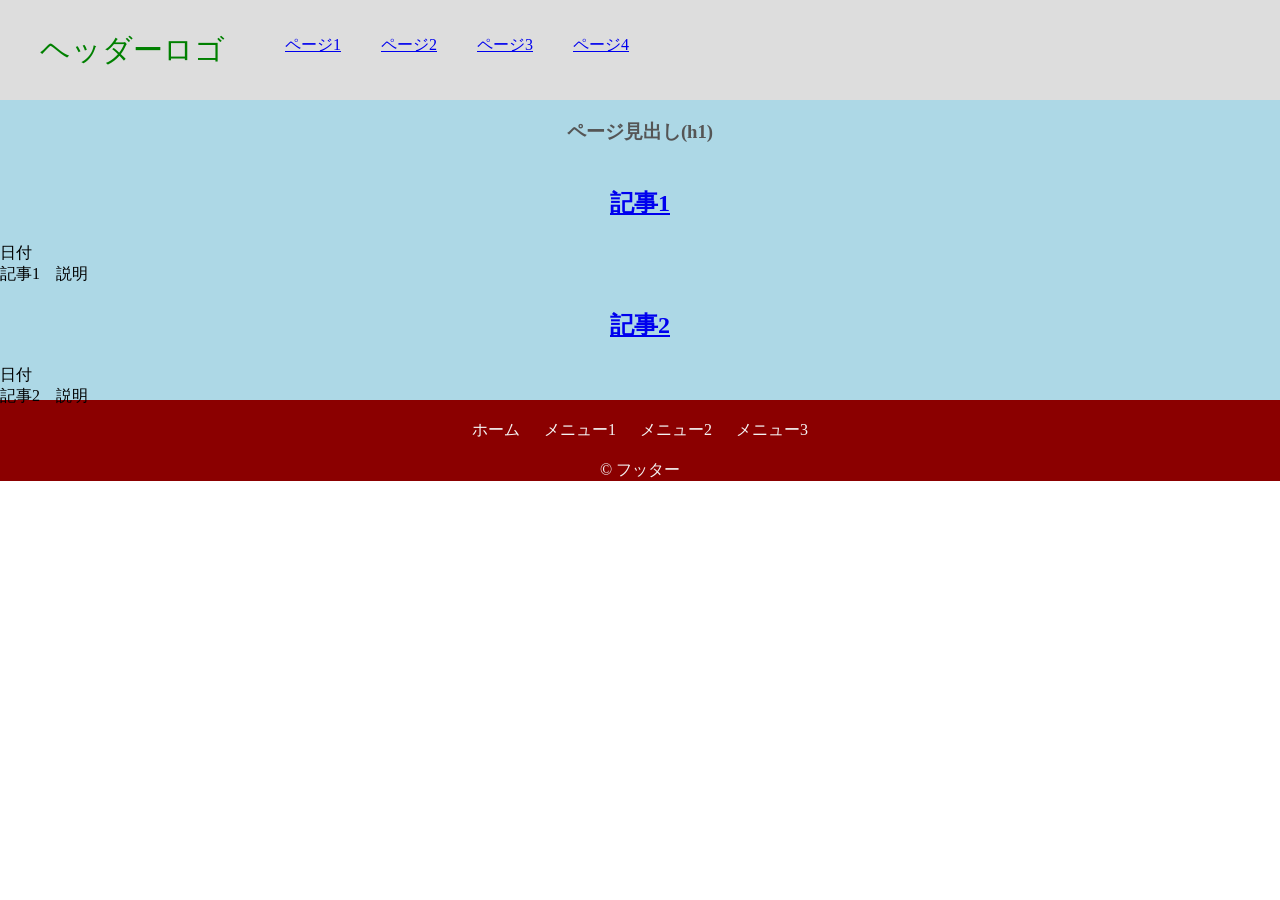
<file: index.html>
<!DOCTYPE html>
<html lang="ja">
<head>
  <meta charset="UTF-8">
  <meta name="viewport" content="width=device-width, initial-scale=1.0">
  <title>ページタイトル</title>
  <link rel="stylesheet" href="assets/style.css">
</head>

<body>
  <header>
    <div class="header-logo">ヘッダーロゴ
    </div>
    <div class="header-list">
      <ul>
        <li class="header02-item"><a href="index.html">ページ1</a></li>
        <li class="header02-item"><a href="index.html">ページ2</a></li>
        <li class="header02-item"><a href="index.html">ページ3</a></li>
        <li class="header02-item"><a href="index.html">ページ4</a></li>
      </ul>
    </div>
  </header>
  

  <main class="main">
    <section class="post-list">
      <article>
        <h1>ページ見出し(h1)</h1>
        <h2><a href="post1.html">記事1</a></h2>
        <p class="date">日付</p>
        <p>記事1　説明</p>
      </article>
      <article>
        <h2><a href="post2.html">記事2</a></h2>
        <p class="date">日付</p>
        <p>記事2　説明</p>
      </article>
    </section>
  </main>

  <footer>
    <div class="footer-menu">
      <ul class="footer-menu-list">
        <li>ホーム</li>
        <li>メニュー1</li>
        <li>メニュー2</li>
        <li>メニュー3</li>
      </ul>
    </div>
    <div class="copyright">
      <p>&copy; フッター</p>
    </div>  
  </footer>
</body>
</html>
</file>
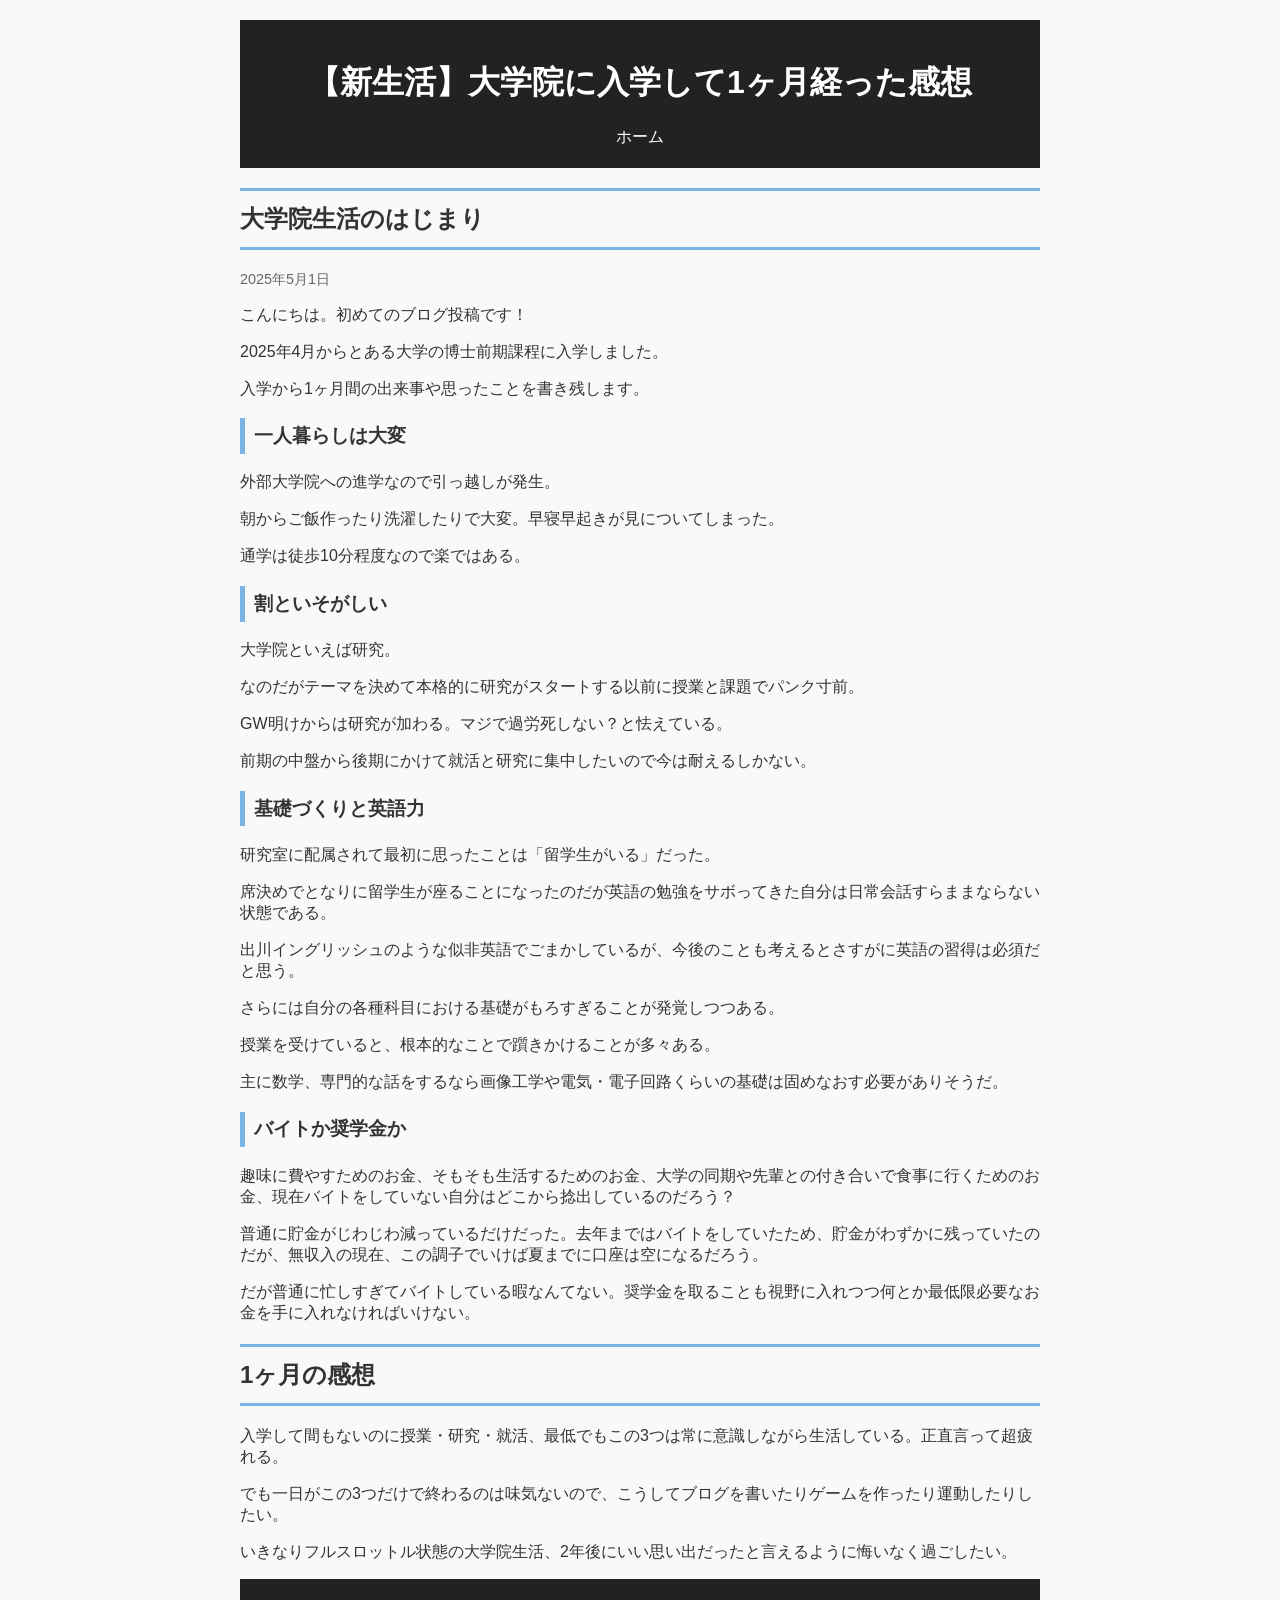
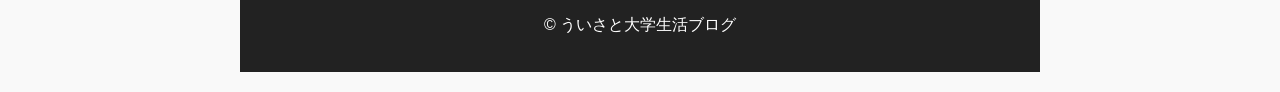
<file: post1.html>
<!DOCTYPE html>
<html lang="ja">
<head>
  <meta charset="UTF-8">
  <title>【新生活】大学院に入学して1ヶ月経った感想</title>
  <link rel="stylesheet" href="assets/style_article.css">
</head>
<body>
  <header>
    <h1>【新生活】大学院に入学して1ヶ月経った感想</h1>
    <nav><a href="index.html">ホーム</a></nav>
  </header>

  <main>
    <article>
      <h2>大学院生活のはじまり</h2>
      <p class="date">2025年5月1日</p>
      <p>こんにちは。初めてのブログ投稿です！</p>
      <p>2025年4月からとある大学の博士前期課程に入学しました。</p>
      <p>入学から1ヶ月間の出来事や思ったことを書き残します。</p>
      
      <h3>一人暮らしは大変</h3>
      <p>外部大学院への進学なので引っ越しが発生。</p>
      <p>朝からご飯作ったり洗濯したりで大変。早寝早起きが見についてしまった。</p>
      <p>通学は徒歩10分程度なので楽ではある。</p>

      <h3>割といそがしい</h3>
      <p>大学院といえば研究。</p>
      <p>なのだがテーマを決めて本格的に研究がスタートする以前に授業と課題でパンク寸前。</p>
      <p>GW明けからは研究が加わる。マジで過労死しない？と怯えている。</p>
      <p>前期の中盤から後期にかけて就活と研究に集中したいので今は耐えるしかない。</p>

      <h3>基礎づくりと英語力</h3>
      <p>研究室に配属されて最初に思ったことは「留学生がいる」だった。</p>
      <p>席決めでとなりに留学生が座ることになったのだが英語の勉強をサボってきた自分は日常会話すらままならない状態である。</p>
      <p>出川イングリッシュのような似非英語でごまかしているが、今後のことも考えるとさすがに英語の習得は必須だと思う。</p>
      <p>さらには自分の各種科目における基礎がもろすぎることが発覚しつつある。</p>
      <p>授業を受けていると、根本的なことで躓きかけることが多々ある。</p>
      <p>主に数学、専門的な話をするなら画像工学や電気・電子回路くらいの基礎は固めなおす必要がありそうだ。</p>

      <h3>バイトか奨学金か</h3>
      <p>趣味に費やすためのお金、そもそも生活するためのお金、大学の同期や先輩との付き合いで食事に行くためのお金、現在バイトをしていない自分はどこから捻出しているのだろう？</p>
      <p>普通に貯金がじわじわ減っているだけだった。去年まではバイトをしていたため、貯金がわずかに残っていたのだが、無収入の現在、この調子でいけば夏までに口座は空になるだろう。</p>
      <p>だが普通に忙しすぎてバイトしている暇なんてない。奨学金を取ることも視野に入れつつ何とか最低限必要なお金を手に入れなければいけない。</p>

      <h2>1ヶ月の感想</h2>
      <p>入学して間もないのに授業・研究・就活、最低でもこの3つは常に意識しながら生活している。正直言って超疲れる。</p>
      <p>でも一日がこの3つだけで終わるのは味気ないので、こうしてブログを書いたりゲームを作ったり運動したりしたい。</p>
      <p>いきなりフルスロットル状態の大学院生活、2年後にいい思い出だったと言えるように悔いなく過ごしたい。</p>
      
    </article>
  </main>

  <footer>
    <p>&copy; ういさと大学生活ブログ</p>
  </footer>
</body>
</html>
</file>
<file: assets/style.css>
html {
  background-color: #fff;
}

* {
  margin: 0; padding: 0;
}

h1, h2 {
  color: #555;
  padding: 1em 0;
  text-align: center;
  margin: 0;
}

header {
  background-color: #dddddd;
  height: 100px;
}

.header-list li {
  list-style: none;
  float: left;
  padding: 35px 20px;
}

.header-logo {
  color: green;
  font-size: 30px;
  float: left;
  padding: 30px 40px;
}

footer {
  background-color: darkred;
  color: whitesmoke;
}

.footer-menu {
  height: 60px;
}

.footer-menu-list {
  list-style: none;
  text-align: center;
  line-height: 60px;
}

.footer-menu-list li {
  margin: 10px;
  display: inline;
}

.copyright {
  text-align: center;
}

.main {
  background-color: lightblue;
  height: 300px;
}
</file>
<file: assets/style_article.css>
body {
  font-family: sans-serif;
  max-width: 800px;
  margin: 0 auto;
  padding: 20px;
  background: #f9f9f9;
  color: #333;
}

header, footer {
  text-align: center;
  padding: 20px;
  background: #222;
  color: white;
}

nav a {
  color: #fff;
  text-decoration: none;
  margin: 0 10px;
}

h1 {
  color: white;
}

h2 {
  color: #333;
  padding: 0.5em 0;/*上下の余白*/
  border-top: solid 3px #7db4e6;/*上線*/
  border-bottom: solid 3px #7db4e6;/*下線*/
}

h3 {
  padding: 0.25em 0.5em;/*上下、左右の余白*/
  color: #333;
  background: transparent;/*背景透明化*/
  border-left: solid 5px #7db4e6;/*左に青線*/
}

.post-list article {
  border-bottom: 1px solid #ccc;
  padding: 10px 0;
}

.date {
  color: #666;
  font-size: 0.9em;
}
</file>
